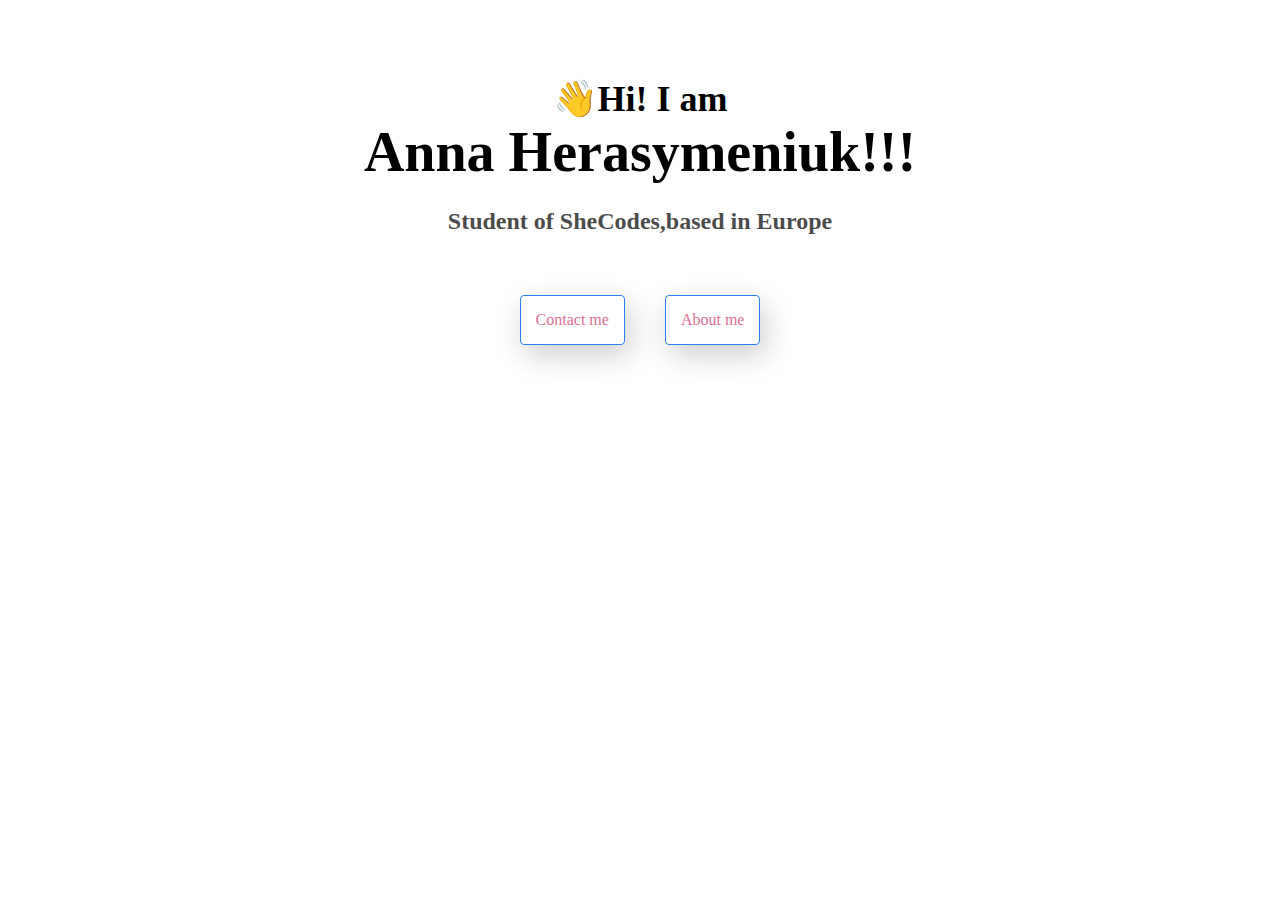
<file: index.html>
<!DOCTYPE html>
<html lang="en">
  <head>
    <meta charset="UTF-8" />
    <meta name="viewport" content="width=device-width, initial-scale=1.0" />
    <meta http-equiv="X-UA-Compatible" content="ie=edge" />
    <link rel="stylesheet" href="/styles/style.css" />
    <meta name="description" content="Anna Herasymeniuk is a student of SheCodes,based in Europe, check it!">
    <link
      href="https://cdn.jsdelivr.net/npm/bootstrap@5.2.3/dist/css/bootstrap.min.css"
      rel="stylesheet"
      integrity="sha384-rbsA2VBKQhggwzxH7pPCaAqO46MgnOM80zW1RWuH61DGLwZJEdK2Kadq2F9CUG65"
      crossorigin="anonymous"
    />
    <script
      src="https://cdn.jsdelivr.net/npm/bootstrap@5.2.3/dist/js/bootstrap.bundle.min.js"
      integrity="sha384-kenU1KFdBIe4zVF0s0G1M5b4hcpxyD9F7jL+jjXkk+Q2h455rYXK/7HAuoJl+0I4"
      crossorigin="anonymous"
    ></script>
    <title>Anna Herasymeniuk|SheCodes</title>
  </head>
  <body>

  <br />
    <h2>👋Hi! I am</h2>
    <h1>
      Anna Herasymeniuk!!!
    </h1>
    <h3>Student of SheCodes,based in Europe</h3>
    <div class="navigation-links">
      <a href="contact.html" class="contact-link">Contact me</a>
      <a href="photo.html" class="photo-link">About me</a>
    </div>
  </body>
</html>
</file>
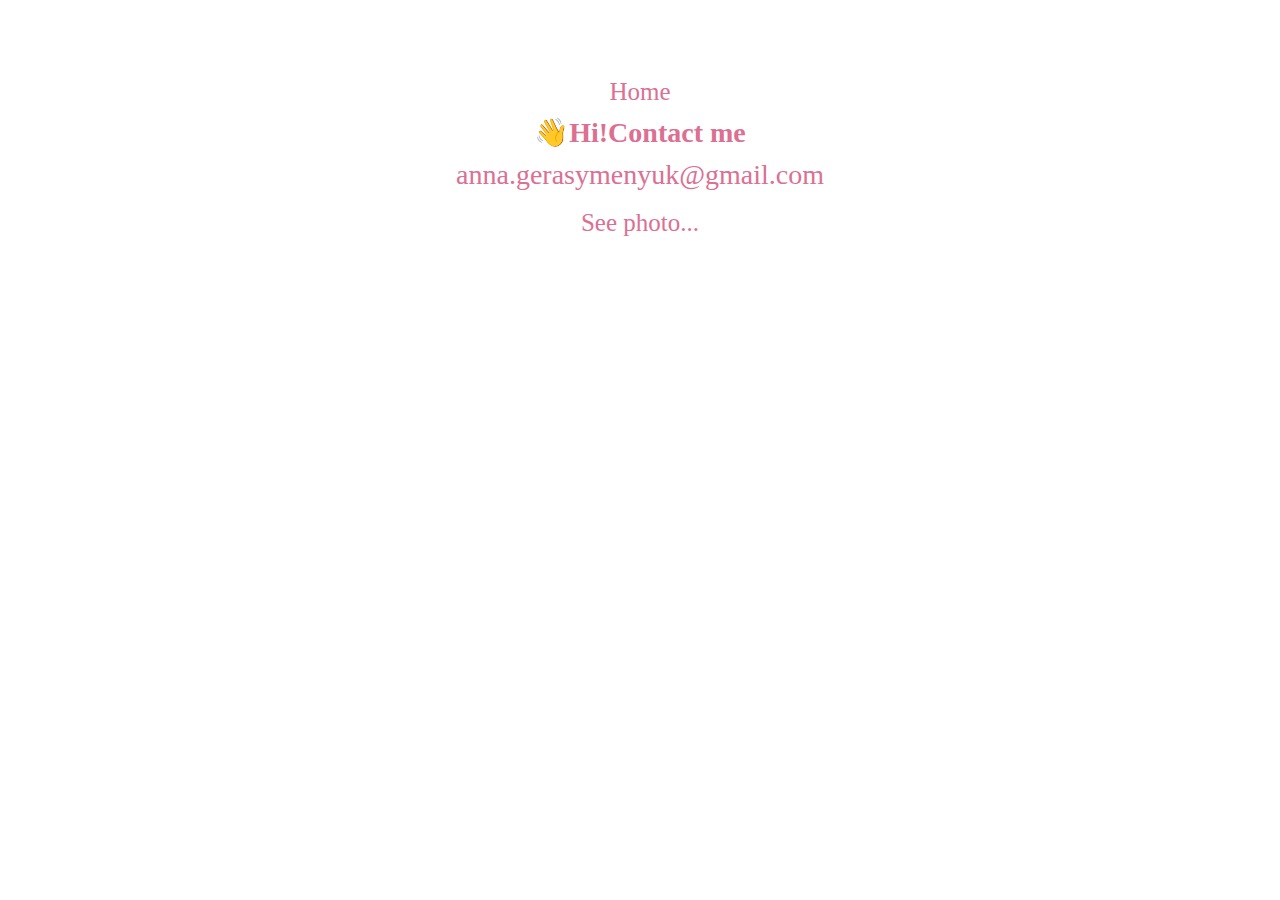
<file: contact.html>
<!DOCTYPE html>
<html lang="en">
  <head>
    <meta charset="UTF-8" />
    <meta name="viewport" content="width=device-width, initial-scale=1.0" />
    <meta http-equiv="X-UA-Compatible" content="ie=edge" />
    <link rel="stylesheet" href="/styles/style.css" />
    <meta name="description" content="Anna Herasymeniuk, contact me!">
    <link
    href="https://cdn.jsdelivr.net/npm/bootstrap@5.2.3/dist/css/bootstrap.min.css"
    rel="stylesheet"
    integrity="sha384-rbsA2VBKQhggwzxH7pPCaAqO46MgnOM80zW1RWuH61DGLwZJEdK2Kadq2F9CUG65"
    crossorigin="anonymous"
  />
  <script
    src="https://cdn.jsdelivr.net/npm/bootstrap@5.2.3/dist/js/bootstrap.bundle.min.js"
    integrity="sha384-kenU1KFdBIe4zVF0s0G1M5b4hcpxyD9F7jL+jjXkk+Q2h455rYXK/7HAuoJl+0I4"
    crossorigin="anonymous"
  ></script>
    <title>Anna Herasymeniuk|Contact</title>
  </head>
  <br>
    <a href="index.html" class="home-link">Home</a>
    <h1 id="contact">👋Hi!Contact me</h1>
    <a href="mailto:anna.gerasymenyuk@gmail.com" class="email-link" id="email"
      >anna.gerasymenyuk@gmail.com</a>
      </br>
    <a href="photo.html" class="home-link">See photo...</a>
  </body>
</html>
</file>
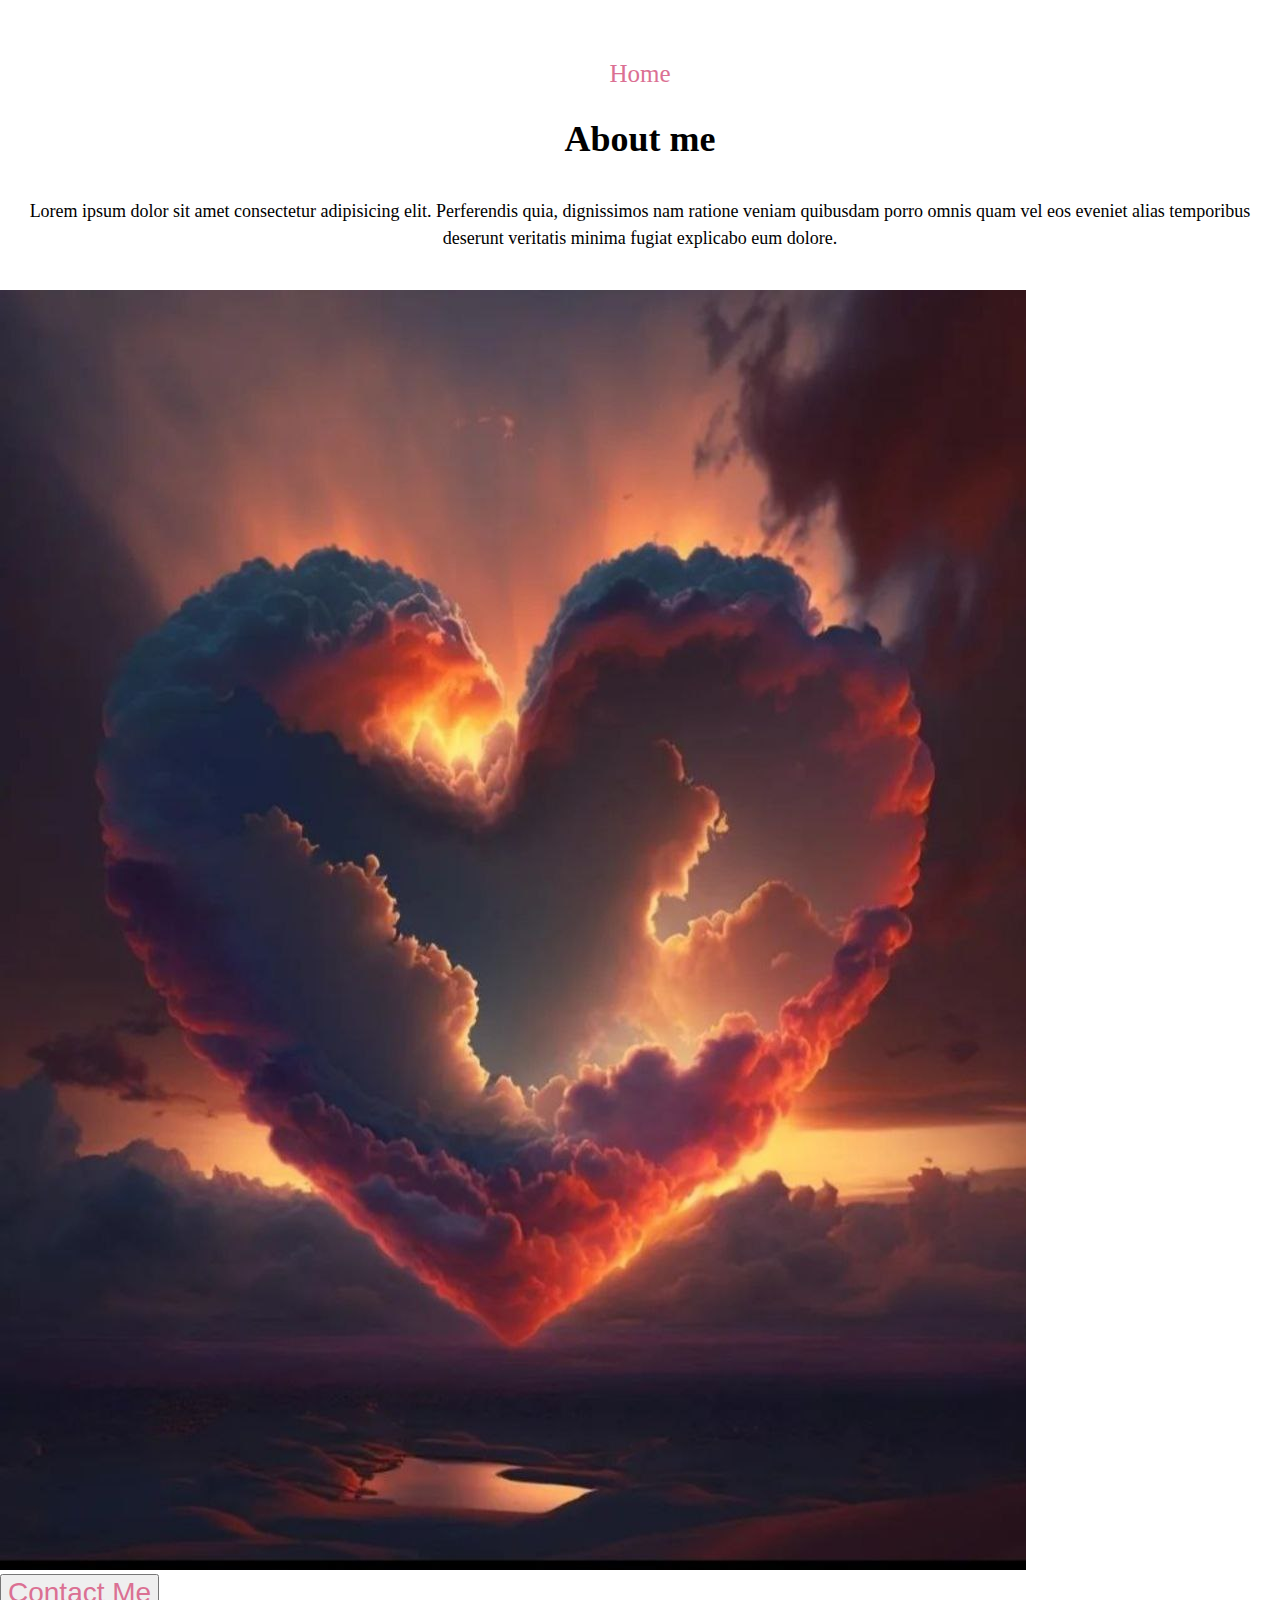
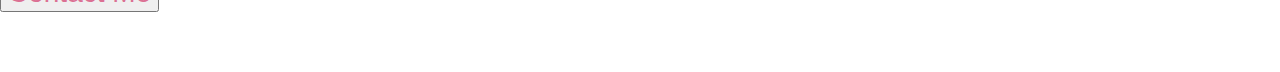
<file: photo.html>
<!DOCTYPE html>
<html lang="en">
  <head>
    <meta charset="UTF-8" />
    <meta name="viewport" content="width=device-width, initial-scale=1.0" />
    <meta http-equiv="X-UA-Compatible" content="ie=edge" />
    <link rel="stylesheet" href="/styles/style.css" />
    <meta name="description" content="Anna Herasymeniuk, photoshoot!">
    <link
    href="https://cdn.jsdelivr.net/npm/bootstrap@5.2.3/dist/css/bootstrap.min.css"
    rel="stylesheet"
    integrity="sha384-rbsA2VBKQhggwzxH7pPCaAqO46MgnOM80zW1RWuH61DGLwZJEdK2Kadq2F9CUG65"
    crossorigin="anonymous"
  />
  <script
    src="https://cdn.jsdelivr.net/npm/bootstrap@5.2.3/dist/js/bootstrap.bundle.min.js"
    integrity="sha384-kenU1KFdBIe4zVF0s0G1M5b4hcpxyD9F7jL+jjXkk+Q2h455rYXK/7HAuoJl+0I4"
    crossorigin="anonymous"
  ></script>
    <title>Anna Herasymeniuk|Photo</title>
  </head>
  <body>
    <a href="index.html" class="home-link">Home</a>
    <div class="container">
        <div class="row">
            <div class="col-md-12">
                <h2 class="mb-3">About me</h2>
                <p class="yoga">
                  Lorem ipsum dolor sit amet consectetur adipisicing elit. Perferendis
                  quia, dignissimos nam ratione veniam quibusdam porro omnis quam vel
                  eos eveniet alias temporibus deserunt veritatis minima fugiat
                  explicabo eum dolore.
                </p>
               
              </div>
          <div class="col-md-12">
            <img
              src="/img/photo_2023-05-23_17-37-23.jpg"
              class="img-fluid rounded mx-auto d-block"
              alt="Love life"
            />
          </div>
          <div class="mt-5">
            <button id="app-button"><a href="/contact.html" class="email-link">Contact Me</a></button>
          
        </div>
         
        </div>
  </body>
</html>
</file>
<file: styles/style.css>
:root {
    --color-one: #2d7df5;
    --color-two: #ca1794;
    --box-shadow: 5px 10px 30px rgb(0, 0, 0, 0.2);
  }
  
  .home-link {
    display: block;
    margin: 0 auto;
    text-align: center;
    font-size: 25px;
    color: var(--color-one);
  }
  
  body {
    margin: 60px auto;
  }
  
  
  h1 {
    font-size: 56px;
    text-align: center;
    margin: 0;
  }
  
  h2 {
    font-size: 36px;
    text-align: center;
    margin: 0;
  }
  
  h3 {
    font-size: 24px;
    text-align: center;
    opacity: 0.7;
  }
  
  p {
    background: var(--secondary-color);
    padding: 20px;
    border-radius: 4px;
    font-size: 18px;
    line-height: 1.5;
    text-align: center;
  }
  
  a {
    text-decoration: none;
  }

  
  .email {
    background-color: var(--color-one);
  }
  
  .email-link {
    color: var(--color-two);
  }
  
  .about {
    color: var(--color-one);
  }
  .container {
    display: flex;
    justify-content: center;
    margin: 30px 0;
  }
  

  
  #contact {
    font-size: 28px;
    text-align: center;
    margin: 10px;
    color: palevioletred;
  }
  
  .navigation-links {
    display: flex;
    margin-top: 40px;
    justify-content: center;
  }
  
  .navigation-links a {
    border: 1px solid var(--color-one);
    border-radius: 4px;
    padding: 15px;
    margin: 20px;
    box-shadow: var(--box-shadow);
  }
  
  .contact-link {
    background: var(--primary-color);
    box-shadow: var(--box-shadow);
    color: palevioletred;
  }
  
  .photo-link {
    color: var(--primary-color);
    border: 1px solid var(--primary-color);
    color: palevioletred;
  }
  
  .home-link {
    /* color: var(--primary-color); */
    color: palevioletred;
    text-align: center;
    display: block;
  }
  
  .email-link {
    display: flex;
    justify-content: center;
    color: palevioletred;
    font-size: 28px;
    text-decoration: none;
  }
  
  .email-link:hover {
    text-decoration: underline;
  }
</file>
